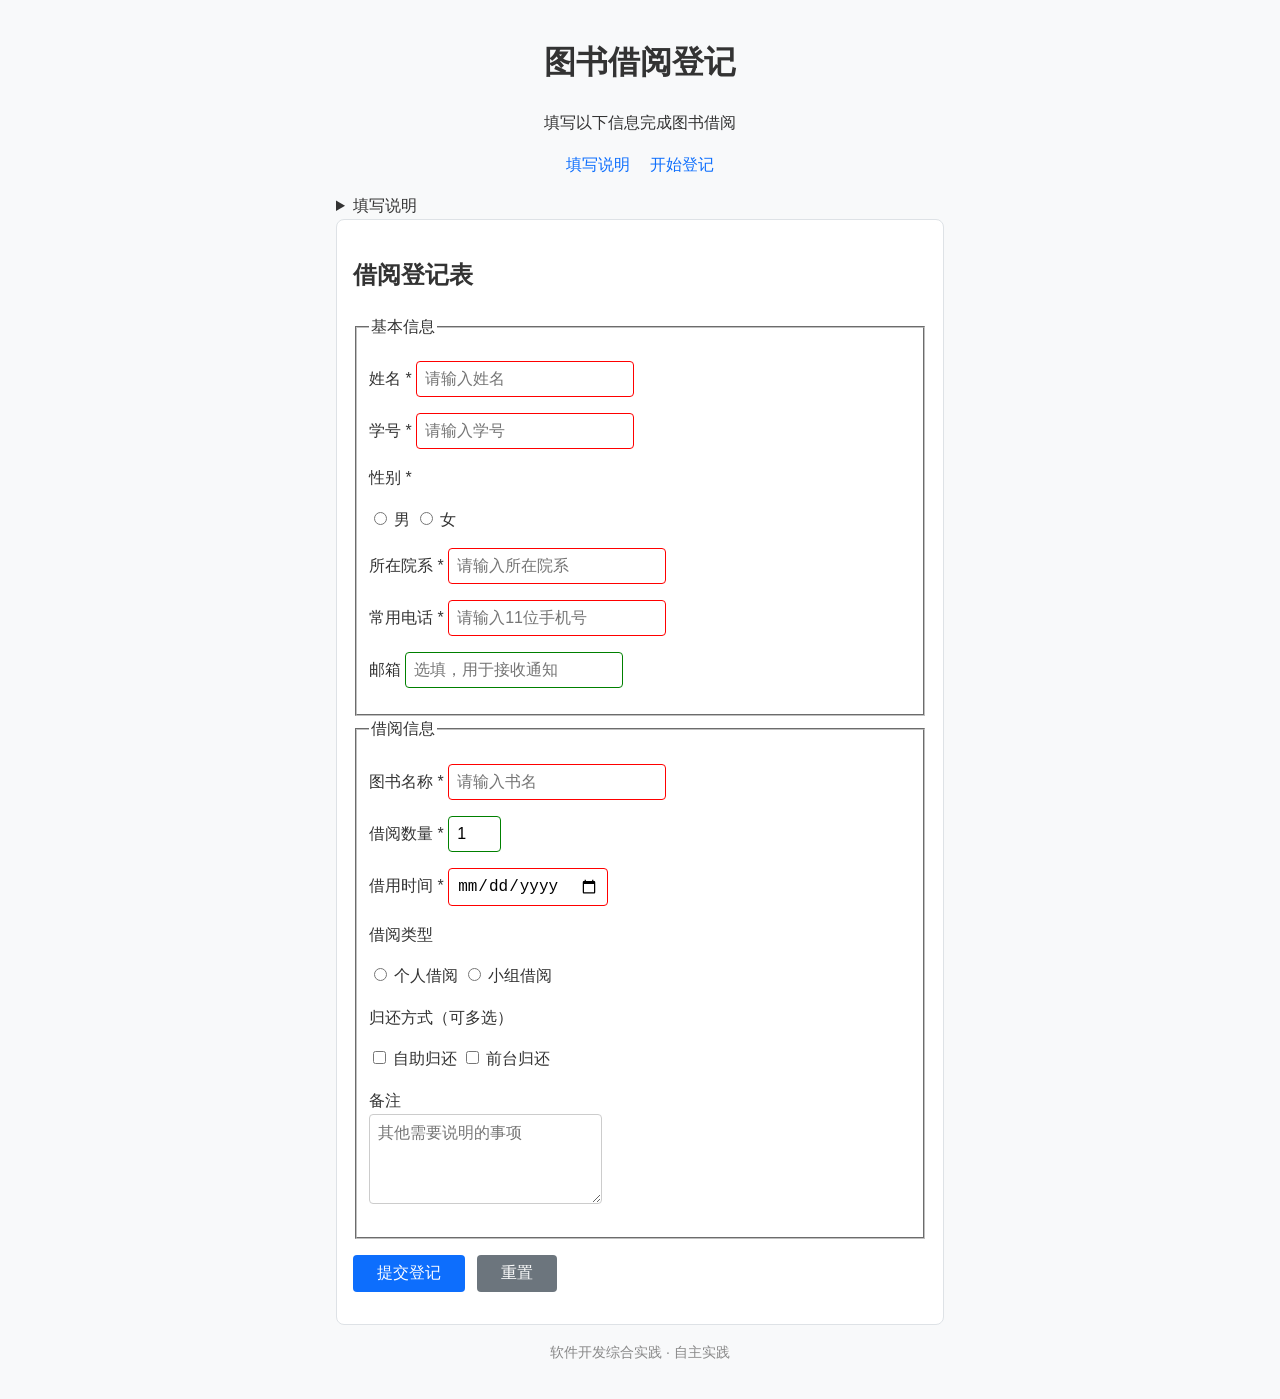
<file: cellect-form/index.html>
<!DOCTYPE html>
<html lang="zh-CN">
<head>
  <meta charset="UTF-8">
  <meta name="viewport" content="width=device-width, initial-scale=1.0">
  <title>图书借阅登记</title>
  <link rel="stylesheet" href="css/style.css">
</head>
<body>
  <header>
    <h1>图书借阅登记</h1>
    <p>填写以下信息完成图书借阅</p>
  </header>
  <nav>
    <a href="#intro">填写说明</a>
    <a href="#form">开始登记</a>
  </nav>
  <main>
    <details>
      <summary>填写说明</summary>
      <p>请如实填写借阅信息，带 * 为必填项，填写完成后点击提交。</p>
    </details>
    <section id="form">
      <h2>借阅登记表</h2>
      <form action="#" method="get">
        <fieldset>
          <legend>基本信息</legend>
          <p>
            <label for="name">姓名 *</label>
            <input type="text" id="name" name="name" placeholder="请输入姓名" required>
          </p>
          <p>
            <label for="sid">学号 *</label>
            <input type="text" id="sid" name="sid" placeholder="请输入学号" pattern="[0-9]{10}" required>
          </p>
          <p>性别 *</p>
          <p>
            <label><input type="radio" name="gender" value="male" required> 男</label>
            <label><input type="radio" name="gender" value="female"> 女</label>
          </p>
          <p>
            <label for="dept">所在院系 *</label>
            <input type="text" id="dept" name="dept" placeholder="请输入所在院系" required>
          </p>
          <p>
            <label for="phone">常用电话 *</label>
            <input type="tel" id="phone" name="phone" placeholder="请输入11位手机号" pattern="[0-9]{11}" required>
          </p>
          <p>
            <label for="mail">邮箱</label>
            <input type="email" id="mail" name="mail" placeholder="选填，用于接收通知">
          </p>
        </fieldset>
        <fieldset>
          <legend>借阅信息</legend>
          <p>
            <label for="book">图书名称 *</label>
            <input type="text" id="book" name="book" placeholder="请输入书名" required>
          </p>
          <p>
            <label for="count">借阅数量 *</label>
            <input type="number" id="count" name="count" min="1" max="5" value="1" required>
          </p>
          <p>
            <label for="date">借用时间 *</label>
            <input type="date" id="date" name="date" required>
          </p>
          <p>借阅类型</p>
          <p>
            <label><input type="radio" name="type" value="personal"> 个人借阅</label>
            <label><input type="radio" name="type" value="group"> 小组借阅</label>
          </p>
          <p>归还方式（可多选）</p>
          <p>
            <label><input type="checkbox" name="return" value="self"> 自助归还</label>
            <label><input type="checkbox" name="return" value="front"> 前台归还</label>
          </p>
          <p>
            <label for="remark">备注</label><br>
            <textarea id="remark" name="remark" rows="4" maxlength="200" placeholder="其他需要说明的事项"></textarea>
          </p>
        </fieldset>
        <p>
          <button type="submit">提交登记</button>
          <button type="reset">重置</button>
        </p>
      </form>
    </section>
  </main>
  <footer>
    <p>软件开发综合实践 · 自主实践</p>
  </footer>
</body>
</html>
</file>
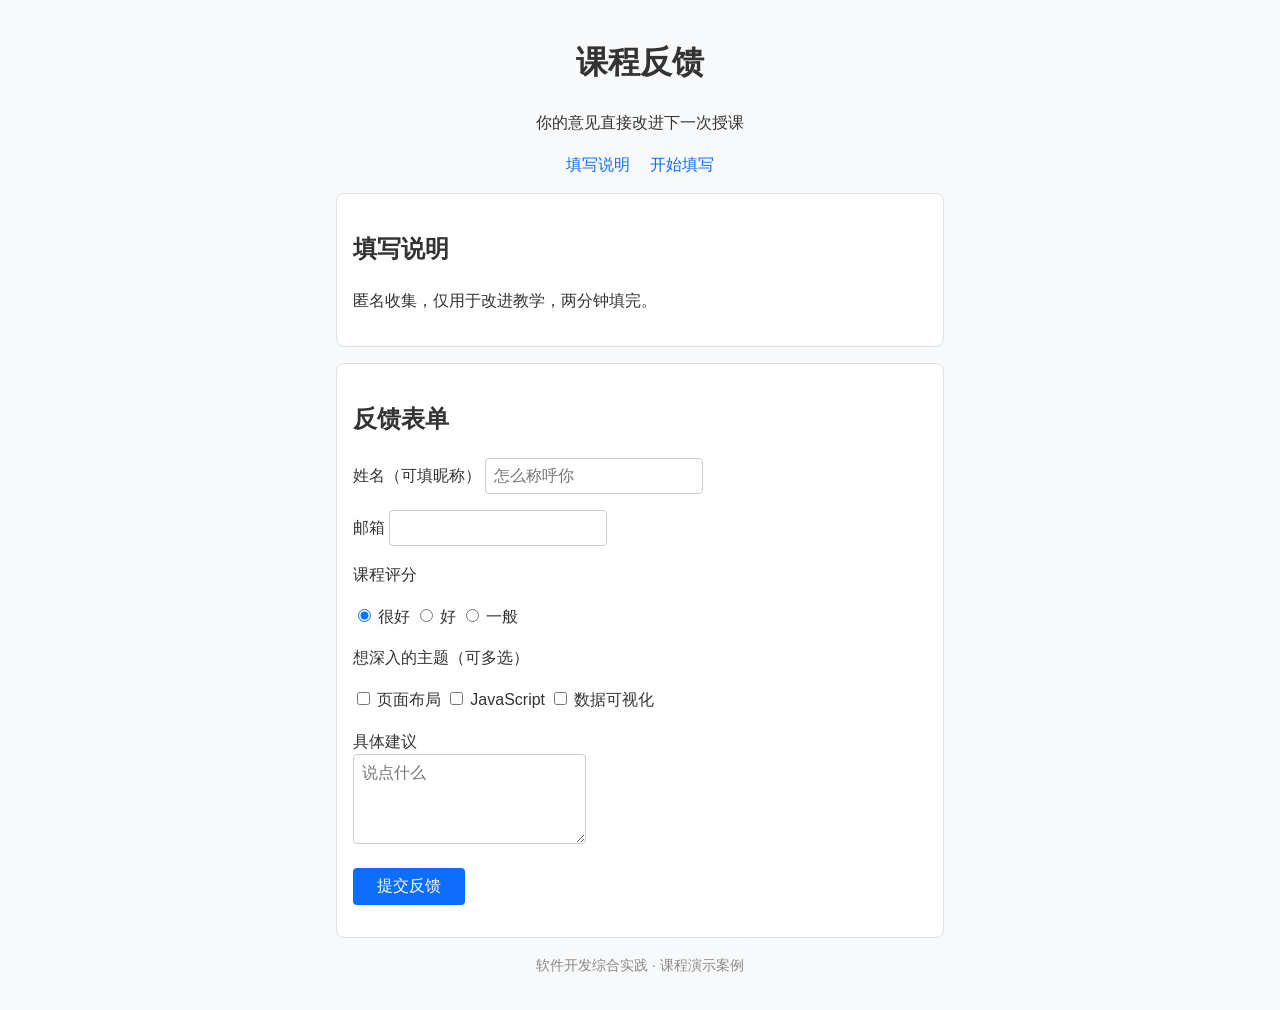
<file: feedback-form/index.html>
<!DOCTYPE html>
<html lang="zh-CN">
<head>
  <meta charset="UTF-8">
  <meta name="viewport" content="width=device-width, initial-scale=1.0">
  <title>课程反馈</title>
  <link rel="stylesheet" href="css/style.css">
</head>
<body>
  <header>
    <h1>课程反馈</h1>
    <p>你的意见直接改进下一次授课</p>
  </header>
  <nav>
    <a href="#intro">填写说明</a>
    <a href="#form">开始填写</a>
  </nav>
  <main>
    <section id="intro">
      <h2>填写说明</h2>
      <p>匿名收集，仅用于改进教学，两分钟填完。</p>
    </section>
    <section id="form">
      <h2>反馈表单</h2>
      <form action="#" method="get">
        <p>
          <label for="name">姓名（可填昵称）</label>
          <input type="text" id="name" name="name" placeholder="怎么称呼你" required>
        </p>
        <p>
          <label for="mail">邮箱</label>
          <input type="email" id="mail" name="mail" required>
        </p>
        <p>课程评分</p>
        <p>
          <label><input type="radio" name="score" value="5" checked> 很好</label>
          <label><input type="radio" name="score" value="4"> 好</label>
          <label><input type="radio" name="score" value="3"> 一般</label>
        </p>
        <p>想深入的主题（可多选）</p>
        <p>
          <label><input type="checkbox" name="topic" value="layout"> 页面布局</label>
          <label><input type="checkbox" name="topic" value="js"> JavaScript</label>
          <label><input type="checkbox" name="topic" value="chart"> 数据可视化</label>
        </p>
        <p>
          <label for="advice">具体建议</label><br>
          <textarea id="advice" name="advice" rows="4" maxlength="200" placeholder="说点什么"></textarea>
        </p>
        <p>
          <button type="submit">提交反馈</button>
        </p>
      </form>
    </section>
  </main>
  <footer>
    <p>软件开发综合实践 · 课程演示案例</p>
  </footer>
</body>
</html>
</file>
<file: cellect-form/css/style.css>
* {
  box-sizing: border-box;
}

body {
  font-family: "Microsoft YaHei", "PingFang SC", sans-serif;
  color: #333;
  line-height: 1.6;
  background-color: #f8f9fa;
  max-width: 640px;
  margin: 0 auto;
  padding: 16px;
}

header {
  text-align: center;
}

nav {
  text-align: center;
  margin-bottom: 16px;
}

nav a {
  color: #0d6efd;
  text-decoration: none;
  margin: 0 8px;
}

section {
  background: #fff;
  border: 1px solid #dee2e6;
  border-radius: 8px;
  padding: 16px;
  margin-bottom: 16px;
}

input, textarea, select, button {
  font-size: 16px;
  padding: 8px;
  border: 1px solid #ccc;
  border-radius: 4px;
}

button {
  background: #0d6efd;
  color: #fff;
  border: none;
  padding: 8px 24px;
  margin-right: 8px;
}

button[type="reset"] {
  background: #6c757d;
}

footer {
  text-align: center;
  color: #888;
  font-size: 14px;
}
input:focus {
  border-color: blue;
}

input:invalid {
  border-color: red;
}

input:valid {
  border-color: green;
}
</file>
<file: feedback-form/css/style.css>
* {
  box-sizing: border-box;
}

body {
  font-family: "Microsoft YaHei", "PingFang SC", sans-serif;
  color: #333;
  line-height: 1.6;
  background-color: #f8f9fa;
  max-width: 640px;
  margin: 0 auto;
  padding: 16px;
}

header {
  text-align: center;
}

nav {
  text-align: center;
  margin-bottom: 16px;
}

nav a {
  color: #0d6efd;
  text-decoration: none;
  margin: 0 8px;
}

section {
  background: #fff;
  border: 1px solid #dee2e6;
  border-radius: 8px;
  padding: 16px;
  margin-bottom: 16px;
}

input, textarea, select, button {
  font-size: 16px;
  padding: 8px;
  border: 1px solid #ccc;
  border-radius: 4px;
}

button {
  background: #0d6efd;
  color: #fff;
  border: none;
  padding: 8px 24px;
}

footer {
  text-align: center;
  color: #888;
  font-size: 14px;
}
</file>
